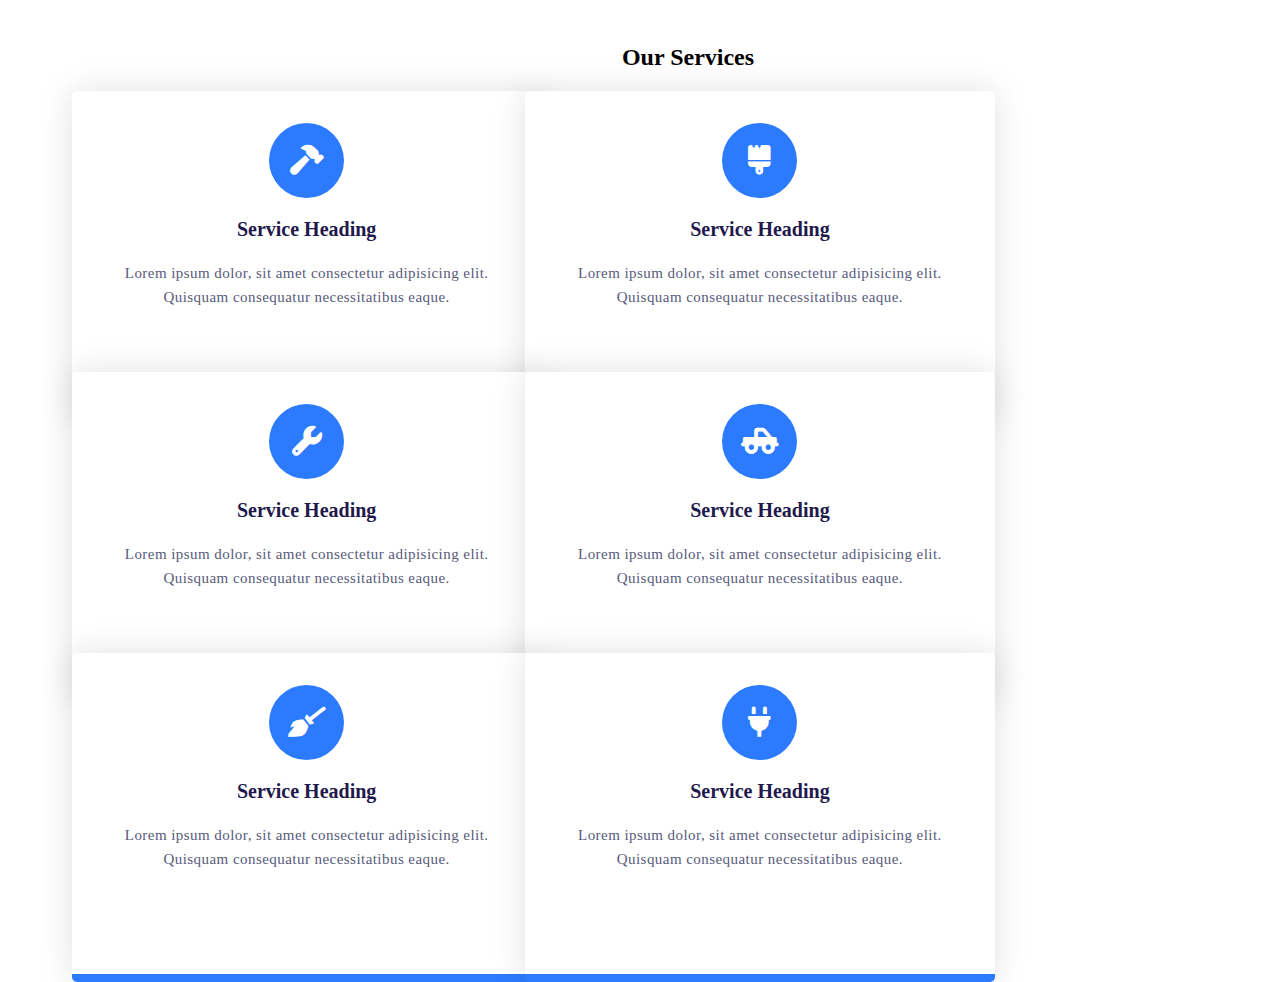
<file: other_html_files/ourservices.html>
<!DOCTYPE html>
<html lang="en">
  <head>
    <meta name="viewport" content="width=device-width, initial-scale=1.0" />
    <title>Responsive Services Section</title>
    <!-- Font Awesome CDN-->
    <link
      rel="stylesheet"
      href="https://cdnjs.cloudflare.com/ajax/libs/font-awesome/6.0.0-beta3/css/all.min.css"
    />
    <!-- Google Font -->
    <link
      href="https://fonts.googleapis.com/css2?family=Poppins:wght@400;500;600&display=swap"
      rel="stylesheet"
    />
    <!-- Stylesheet -->
    
    <link rel="stylesheet" href="../assets/services.css">
  </head>
  <body>
    <section>
      <div class="row">
        <h2 class="section-heading">Our Services</h2>
      </div>
      <div class="row">
        <div class="column">
          <div class="card">
            <div class="icon-wrapper">
              <i class="fas fa-hammer"></i>
            </div>
            <h3>Service Heading</h3>
            <p>
              Lorem ipsum dolor, sit amet consectetur adipisicing elit. Quisquam
              consequatur necessitatibus eaque.
            </p>
          </div>
        </div>
        <div class="column">
          <div class="card">
            <div class="icon-wrapper">
              <i class="fas fa-brush"></i>
            </div>
            <h3>Service Heading</h3>
            <p>
              Lorem ipsum dolor, sit amet consectetur adipisicing elit. Quisquam
              consequatur necessitatibus eaque.
            </p>
          </div>
        </div>
        <div class="column">
          <div class="card">
            <div class="icon-wrapper">
              <i class="fas fa-wrench"></i>
            </div>
            <h3>Service Heading</h3>
            <p>
              Lorem ipsum dolor, sit amet consectetur adipisicing elit. Quisquam
              consequatur necessitatibus eaque.
            </p>
          </div>
        </div>
        <div class="column">
          <div class="card">
            <div class="icon-wrapper">
              <i class="fas fa-truck-pickup"></i>
            </div>
            <h3>Service Heading</h3>
            <p>
              Lorem ipsum dolor, sit amet consectetur adipisicing elit. Quisquam
              consequatur necessitatibus eaque.
            </p>
          </div>
        </div>
        <div class="column">
          <div class="card">
            <div class="icon-wrapper">
              <i class="fas fa-broom"></i>
            </div>
            <h3>Service Heading</h3>
            <p>
              Lorem ipsum dolor, sit amet consectetur adipisicing elit. Quisquam
              consequatur necessitatibus eaque.
            </p>
          </div>
        </div>
        <div class="column">
          <div class="card">
            <div class="icon-wrapper">
              <i class="fas fa-plug"></i>
            </div>
            <h3>Service Heading</h3>
            <p>
              Lorem ipsum dolor, sit amet consectetur adipisicing elit. Quisquam
              consequatur necessitatibus eaque.
            </p>
          </div>
        </div>
      </div>
    </section>
  </body>
</html>
</file>
<file: assets/services.css>
css * {
  padding: 0;
  margin: 0;
  box-sizing: border-box;
  font-family: "Poppins", sans-serif;
}
section {
  height: 100vh;
  width: 100%;
  display: grid;
  place-items: center;
}
.row {
  display: flex;
  flex-wrap: wrap;
}
.column {
  width: 100%;
  padding: 0 1em 1em 1em;
  text-align: center;
}
.card {
  width: 100%;
  height: 100%;
  padding: 2em 1.5em;
  background: linear-gradient(#ffffff 50%, #2c7bfe 50%);
  background-size: 100% 200%;
  background-position: 0 2.5%;
  border-radius: 5px;
  box-shadow: 0 0 35px rgba(0, 0, 0, 0.12);
  cursor: pointer;
  transition: 0.5s;
}
h3 {
  font-size: 20px;
  font-weight: 600;
  color: #1f194c;
  margin: 1em 0;
}
p {
  color: #575a7b;
  font-size: 15px;
  line-height: 1.6;
  letter-spacing: 0.03em;
}
.icon-wrapper {
  background-color: #2c7bfe;
  position: relative;
  margin: auto;
  font-size: 30px;
  height: 2.5em;
  width: 2.5em;
  color: #ffffff;
  border-radius: 50%;
  display: grid;
  place-items: center;
  transition: 0.5s;
}
.card:hover {
  background-position: 0 100%;
}
.card:hover .icon-wrapper {
  background-color: #ffffff;
  color: #2c7bfe;
}
.card:hover h3 {
  color: #ffffff;
}
.card:hover p {
  color: #f0f0f0;
}
@media screen and (min-width: 768px) {
  section {
    padding: 0 2em;
  }
  .column {
    flex: 0 50%;
    max-width: 50%;
  }
}
@media screen and (min-width: 992px) {
  section {
    padding: 1em 3em;
  }
  .column {
    flex: 0 0 33.33%;
    max-width: 33.33%;
  }
}
</file>
